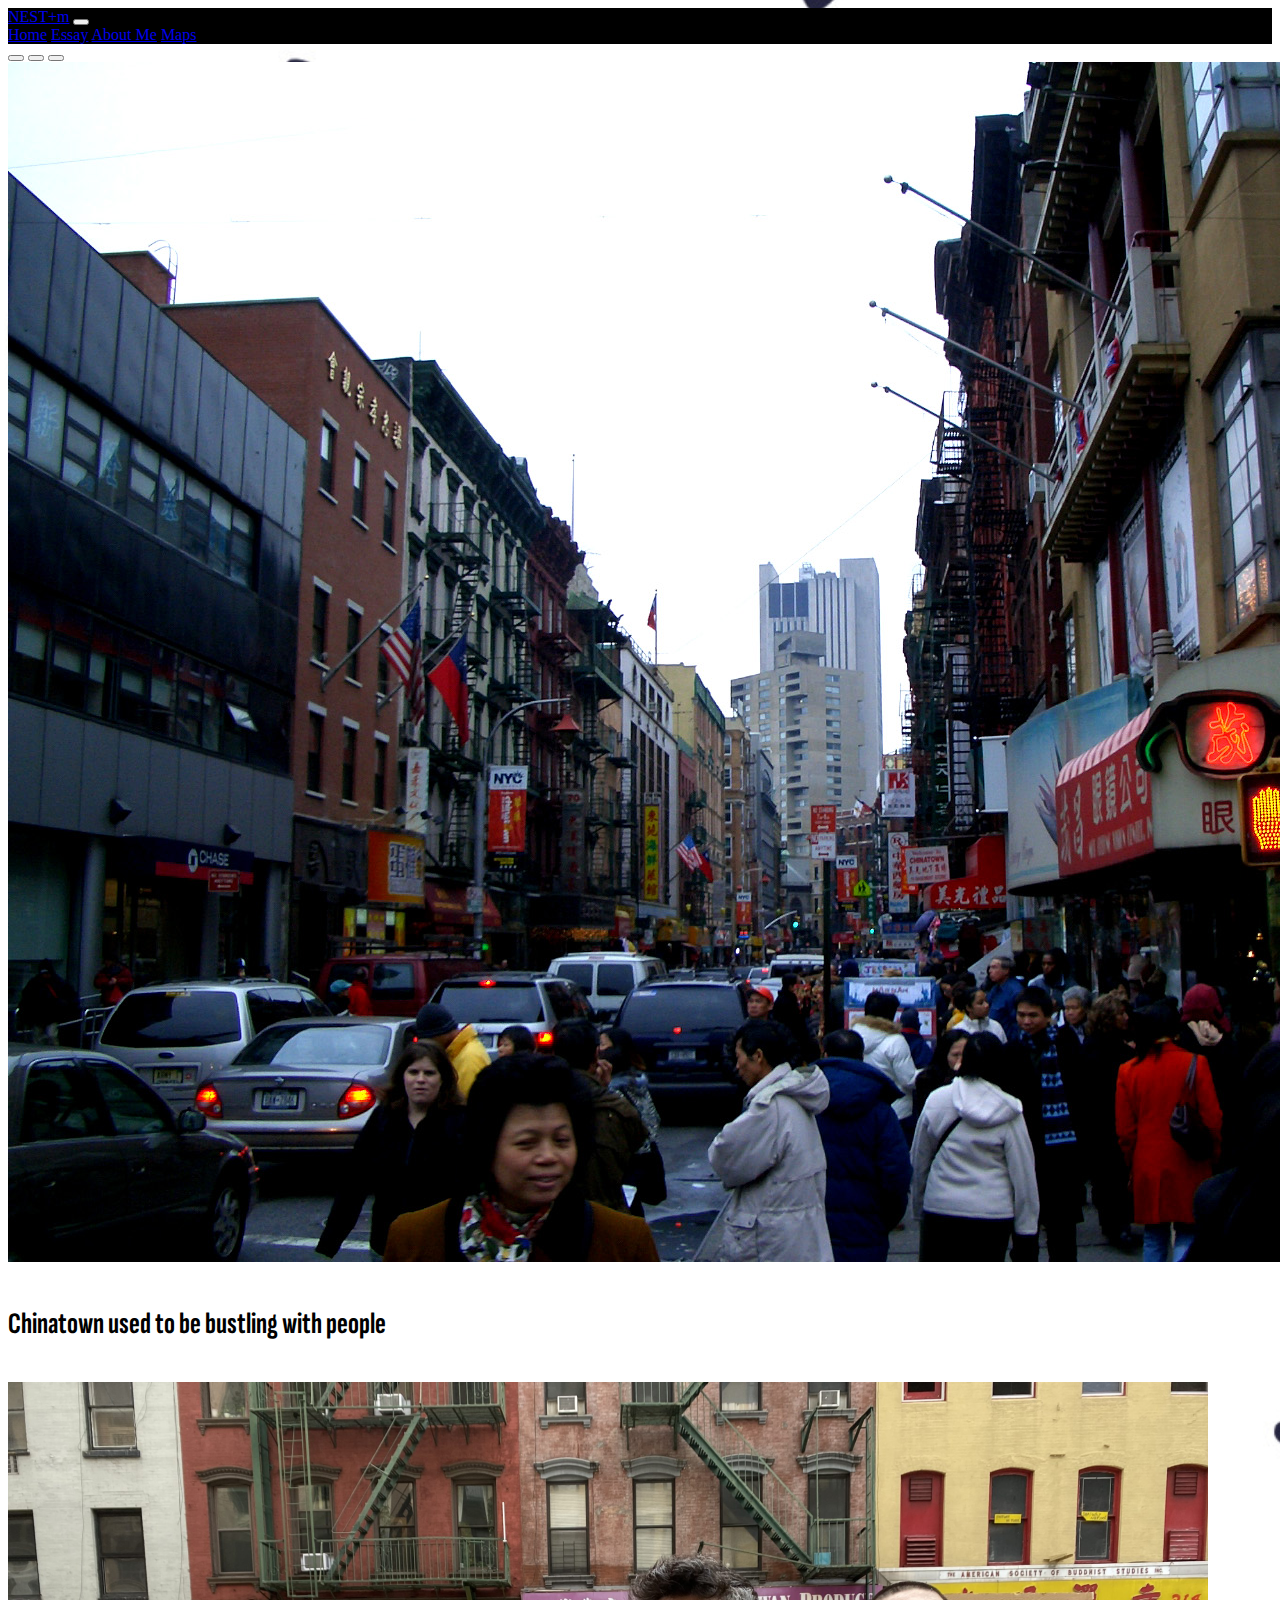
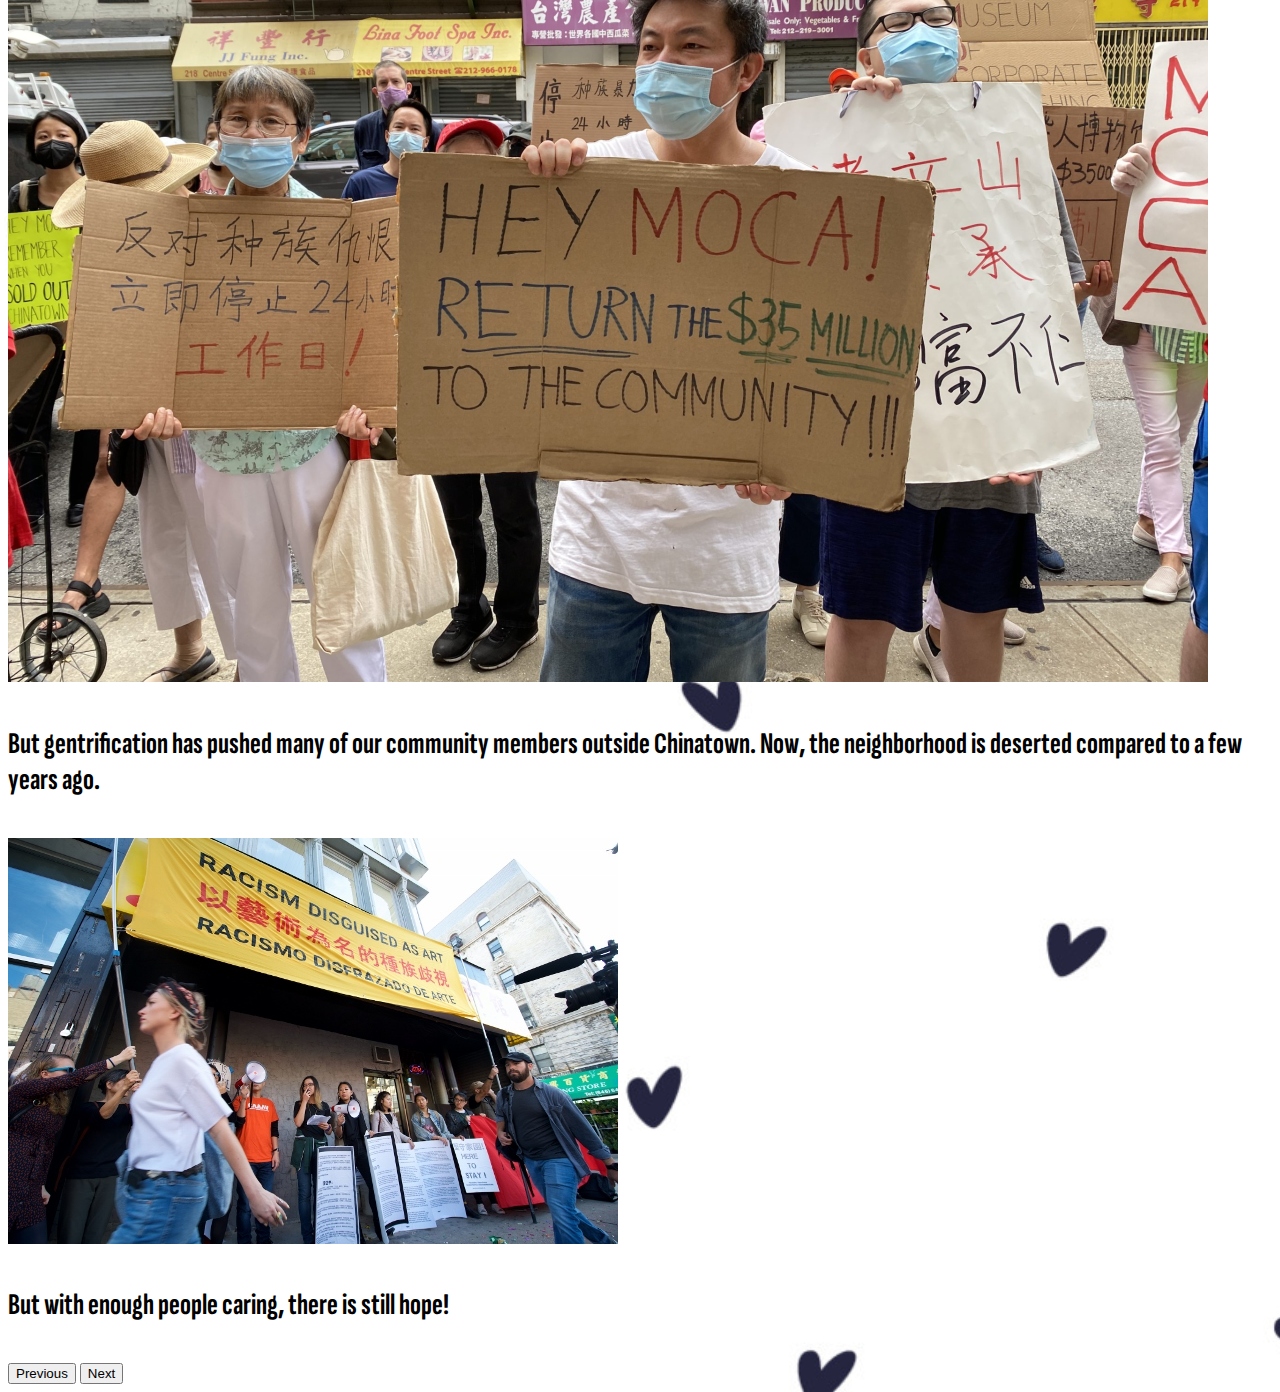
<file: homepage/index2.html>
<!DOCTYPE html>


<html lang="en">

    <head>
        <link href="https://cdn.jsdelivr.net/npm/bootstrap@5.2.3/dist/css/bootstrap.min.css" rel="stylesheet" integrity="sha384-rbsA2VBKQhggwzxH7pPCaAqO46MgnOM80zW1RWuH61DGLwZJEdK2Kadq2F9CUG65" crossorigin="anonymous">
        <script src="https://cdn.jsdelivr.net/npm/bootstrap@5.2.3/dist/js/bootstrap.bundle.min.js" integrity="sha384-kenU1KFdBIe4zVF0s0G1M5b4hcpxyD9F7jL+jjXkk+Q2h455rYXK/7HAuoJl+0I4" crossorigin="anonymous"></script>
        <link href="styles.css" rel="stylesheet">
        <title>My Webpage</title>
    </head>

    <body class="bg">
        <!-- navigation -->
        <nav class="navbar navbar-expand-lg navbar-dark" style="background-color: #000;">
            <div class="container-fluid">
                <a class="navbar-brand" href="#">NEST+m</a>
                <button class="navbar-toggler" type="button" data-bs-toggle="collapse" data-bs-target="#navbarNavAltMarkup" aria-controls="navbarNavAltMarkup" aria-expanded="false" aria-label="Toggle navigation">
                    <span class="navbar-toggler-icon"></span>
                </button>
                <div class="collapse navbar-collapse" id="navbarNavAltMarkup">
                    <div class="navbar-nav">
                        <a class="nav-link active" href="index.html">Home</a>
                        <a class="nav-link active" href="index1.html">Essay</a>
                        <a class="nav-link active" href="index2.html">About Me</a>
                        <a class="nav-link active" href="index3.html">Maps</a>
                    </div>
                </div>
            </div>
        </nav>

        <!-- Carousel from bootstrap -->
        <link href="https://fonts.googleapis.com/css2?family=Alegreya+Sans:ital,wght@1,300&family=Lora:ital@1&family=Sofia+Sans+Extra+Condensed&display=swap" rel="stylesheet">

        <div id="carouselExampleCaptions" class="carousel slide" data-bs-ride="carousel" style="top:0px;">
            <div class="carousel-indicators">
                <button type="button" data-bs-target="#carouselExampleCaptions" data-bs-slide-to="0" class="active" aria-current="true" aria-label="Slide 1"></button>
                <button type="button" data-bs-target="#carouselExampleCaptions" data-bs-slide-to="1" aria-label="Slide 2"></button>
                <button type="button" data-bs-target="#carouselExampleCaptions" data-bs-slide-to="2" aria-label="Slide 3"></button>
            </div>

            <div class="carousel-inner">
                <div class="carousel-item active">
                    <img src="Nycctown.jpg" class="d-block w-100" alt="Nycctown.jpg">
                    <div class="carousel-caption d-none d-md-block">
                        <h4 class="pb-2">Chinatown used to be bustling with people</h4>
                    </div>
                </div>

                <div class="carousel-item">
                    <img src="2.webp" class="d-block w-100" alt="2.webp">
                    <div class="carousel-caption d-none d-md-block">
                        <h4 class="pb-2">But gentrification has pushed many of our community members outside Chinatown. Now, the neighborhood is deserted compared to a few years ago. </h4>
                    </div>
                </div>

                <div class="carousel-item">
                    <img src="3.jpg" class="d-block w-100" alt="3.jpg">
                    <div class="carousel-caption d-none d-md-block">
                        <h4 class="pb-2">But with enough people caring, there is still hope!</h4>
                    </div>
                </div>
            </div>

            <button class="carousel-control-prev" type="button" data-bs-target="#carouselExampleCaptions" data-bs-slide="prev">
                <span class="carousel-control-prev-icon" aria-hidden="true"></span>
                <span class="visually-hidden">Previous</span>
            </button>
            <button class="carousel-control-next" type="button" data-bs-target="#carouselExampleCaptions" data-bs-slide="next">
                <span class="carousel-control-next-icon" aria-hidden="true"></span>
                <span class="visually-hidden">Next</span>
            </button>

        </div>

    </body>


</html>
</file>
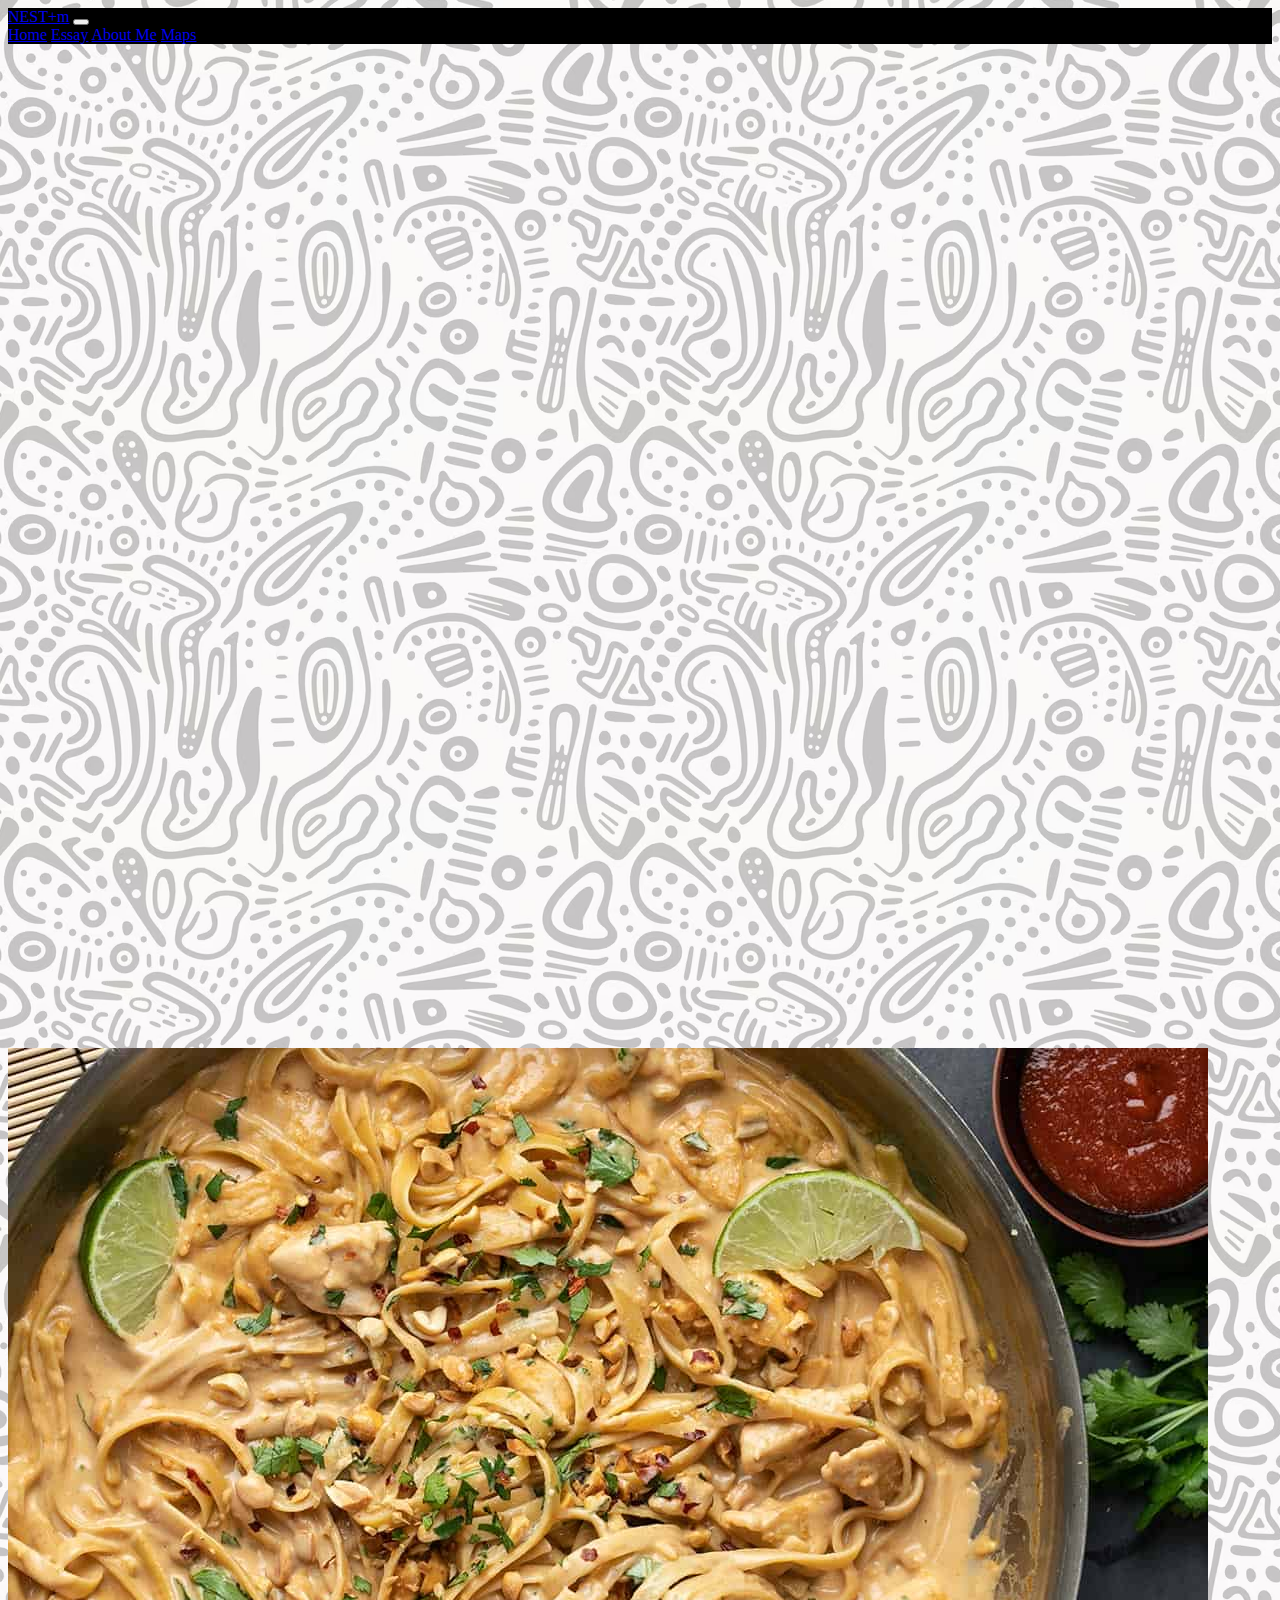
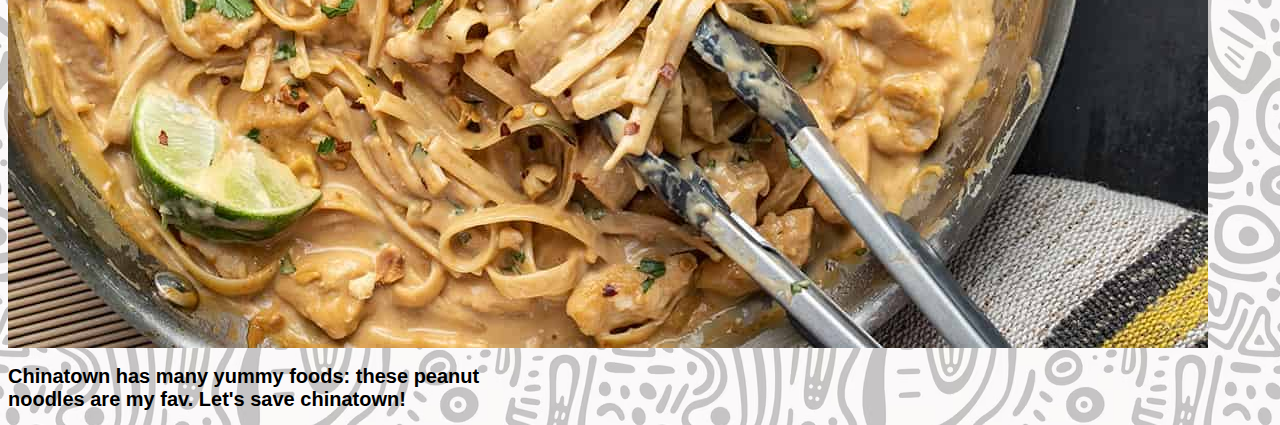
<file: homepage/index3.html>
<!DOCTYPE html>


<html lang="en">

    <head>
        <link href="https://cdn.jsdelivr.net/npm/bootstrap@5.2.3/dist/css/bootstrap.min.css" rel="stylesheet" integrity="sha384-rbsA2VBKQhggwzxH7pPCaAqO46MgnOM80zW1RWuH61DGLwZJEdK2Kadq2F9CUG65" crossorigin="anonymous">
        <script src="https://cdn.jsdelivr.net/npm/bootstrap@5.2.3/dist/js/bootstrap.bundle.min.js" integrity="sha384-kenU1KFdBIe4zVF0s0G1M5b4hcpxyD9F7jL+jjXkk+Q2h455rYXK/7HAuoJl+0I4" crossorigin="anonymous"></script>
        <link href="styles.css" rel="stylesheet">
        <title>My Webpage</title>
    </head>

    <body class="bg3">
        <!-- navigation -->
        <nav class="navbar navbar-expand-lg navbar-dark" style="background-color: #000;">
            <div class="container-fluid">
                <a class="navbar-brand" href="#">NEST+m</a>
                <button class="navbar-toggler" type="button" data-bs-toggle="collapse" data-bs-target="#navbarNavAltMarkup" aria-controls="navbarNavAltMarkup" aria-expanded="false" aria-label="Toggle navigation">
                    <span class="navbar-toggler-icon"></span>
                </button>
                <div class="collapse navbar-collapse" id="navbarNavAltMarkup">
                    <div class="navbar-nav">
                        <a class="nav-link active" href="index.html">Home</a>
                        <a class="nav-link active" href="index1.html">Essay</a>
                        <a class="nav-link active" href="index2.html">About Me</a>
                        <a class="nav-link active" href="index3.html">Maps</a>
                    </div>
                </div>
            </div>
        </nav>

        <!-- MAP -->
        <iframe src="https://www.google.com/maps/embed?pb=!1m18!1m12!1m3!1d3024.2032238849456!2d-73.99749238924989!3d40.71354253740321!2m3!1f0!2f0!3f0!3m2!1i1024!2i768!4f13.1!3m3!1m2!1s0x89c25a261f8723a9%3A0x6c20353b6ecfa10a!2sShui%20Mei%20Cafe!5e0!3m2!1sen!2sus!4v1710473209784!5m2!1sen!2sus" width="1000" height="1000" style="border:0;" allowfullscreen="" loading="lazy" referrerpolicy="no-referrer-when-downgrade"></iframe>
        <!-- IMAGES + COMMENTS -->
        <div class="card" style="width: 30rem; left:750px; top:-170px">
            <img src="noodles.jpg" alt="noodles.jpg">
            <h1>Chinatown has many yummy foods: these peanut noodles are my fav. Let's save chinatown!</h1>
        </div>

    </body>

</html>
</file>
<file: homepage/styles.css>
h1 {
    margin-top: ($spacer * 4);
    font-size: 20px;
    font-family: 'Montserrat', sans-serif;
}

h4 {
    font-size: 30px;
    font-family: 'Alegreya Sans', sans-serif;
    font-family: 'Lora', serif;
    font-family: 'Sofia Sans Extra Condensed', sans-serif;
}

.bg {
    background-image: url("bg.jpg");
    background-position: center;
    background-repeat: repeat;
    background-size: cover;
}

.bg2 {
    background-image: url("bg2.avif");
    background-position: center;
    background-repeat: repeat;
}

.bg3 {
    background-image: url("bg3.avif");
    background-position: center;
    background-repeat: repeat;
}
</file>
